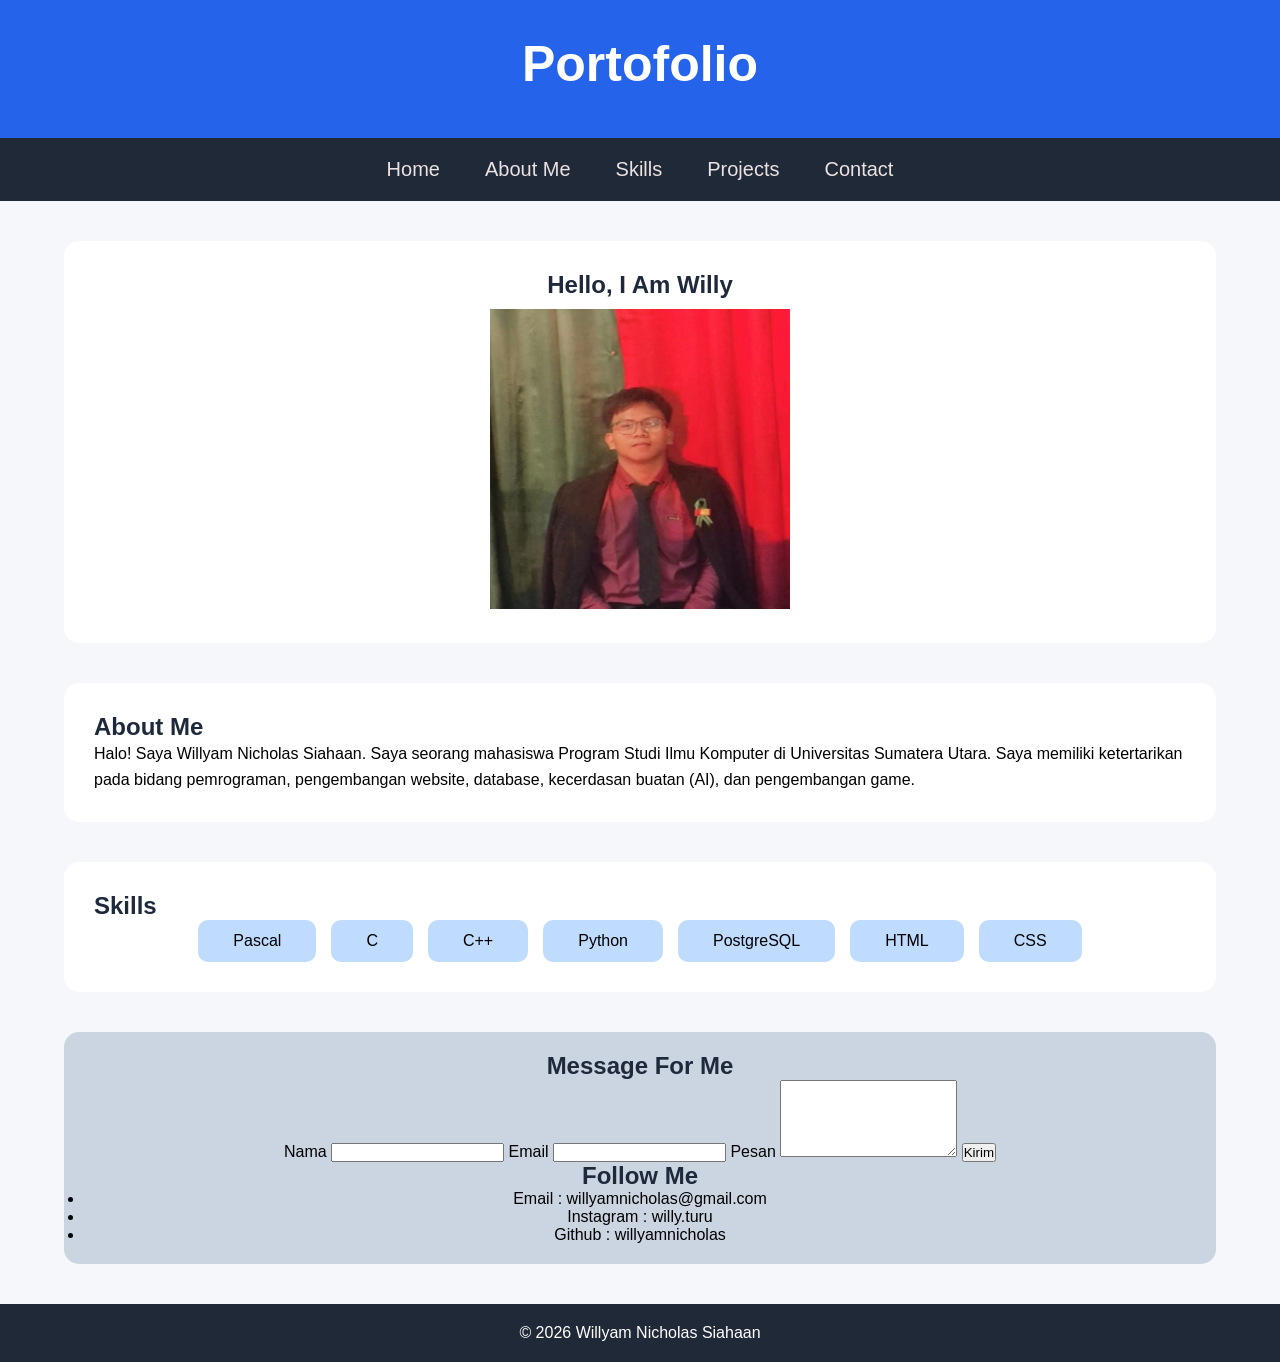
<file: index.html>
<!DOCTYPE html>
<html lang="en">
<head>
    <meta charset="UTF-8">
    <meta name="viewport" content="width=device-width, initial-scale=1.0">
    <title>Portofolio Saya</title>
    <link rel="stylesheet" href="style.css">
</head>
<body>

    <header>
        <h1>Portofolio</h1>
    </header>

    <nav>
        <a href="#Home">Home</a>
        <a href="#About">About Me</a>
        <a href="#Skills">Skills</a>
        <a href="tugasprojek.html">Projects</a>
        <a href="#Contact">Contact</a>
    </nav>

    <main>
        <section id="Home">
            <h2>Hello, I Am Willy</h2>
            <img src="willy.jpeg" alt="Foto Willy" width="  300" height="300">
        </section>

        <section id="About">
            <h2>About Me</h2>

            <p>
                Halo! Saya Willyam Nicholas Siahaan.
                Saya seorang mahasiswa Program Studi Ilmu Komputer
                di Universitas Sumatera Utara.

                Saya memiliki ketertarikan pada bidang
                pemrograman, pengembangan website,
                database, kecerdasan buatan (AI),
                dan pengembangan game.
            </p>
        </section>


        <section id="Skills">
            <h2>Skills</h2>

            <div class="skills-container">
                <div class="skill">Pascal</div>
                <div class="skill">C</div>
                <div class="skill">C++</div>
                <div class="skill">Python</div>
                <div class="skill">PostgreSQL</div>
                <div class="skill">HTML</div>
                <div class="skill">CSS</div>
            </div>
        </section>


        <section id="Contact">
            <h2>Message For Me</h2>
            <form>
                <label for="Nama">Nama</label>
                <input type="text" id="Nama">
                
                <label for="Email">Email</label>
                <input type="email" id="Email">
                
                <label for="Pesan">Pesan</label>
                <textarea id="Pesan" rows="5"></textarea>
                
                <input type="submit" value="Kirim">
                <br>
            </form>

            <h2>Follow Me</h2>
            <ul>
                <li>Email : willyamnicholas@gmail.com</li>
                <li>Instagram : willy.turu</li>
                <li>Github : willyamnicholas</li>
            </ul>
        </section>
    </main>

    <footer>
        <p>&copy; 2026 Willyam Nicholas Siahaan</p>
    </footer>

</body>
</html>
</file>
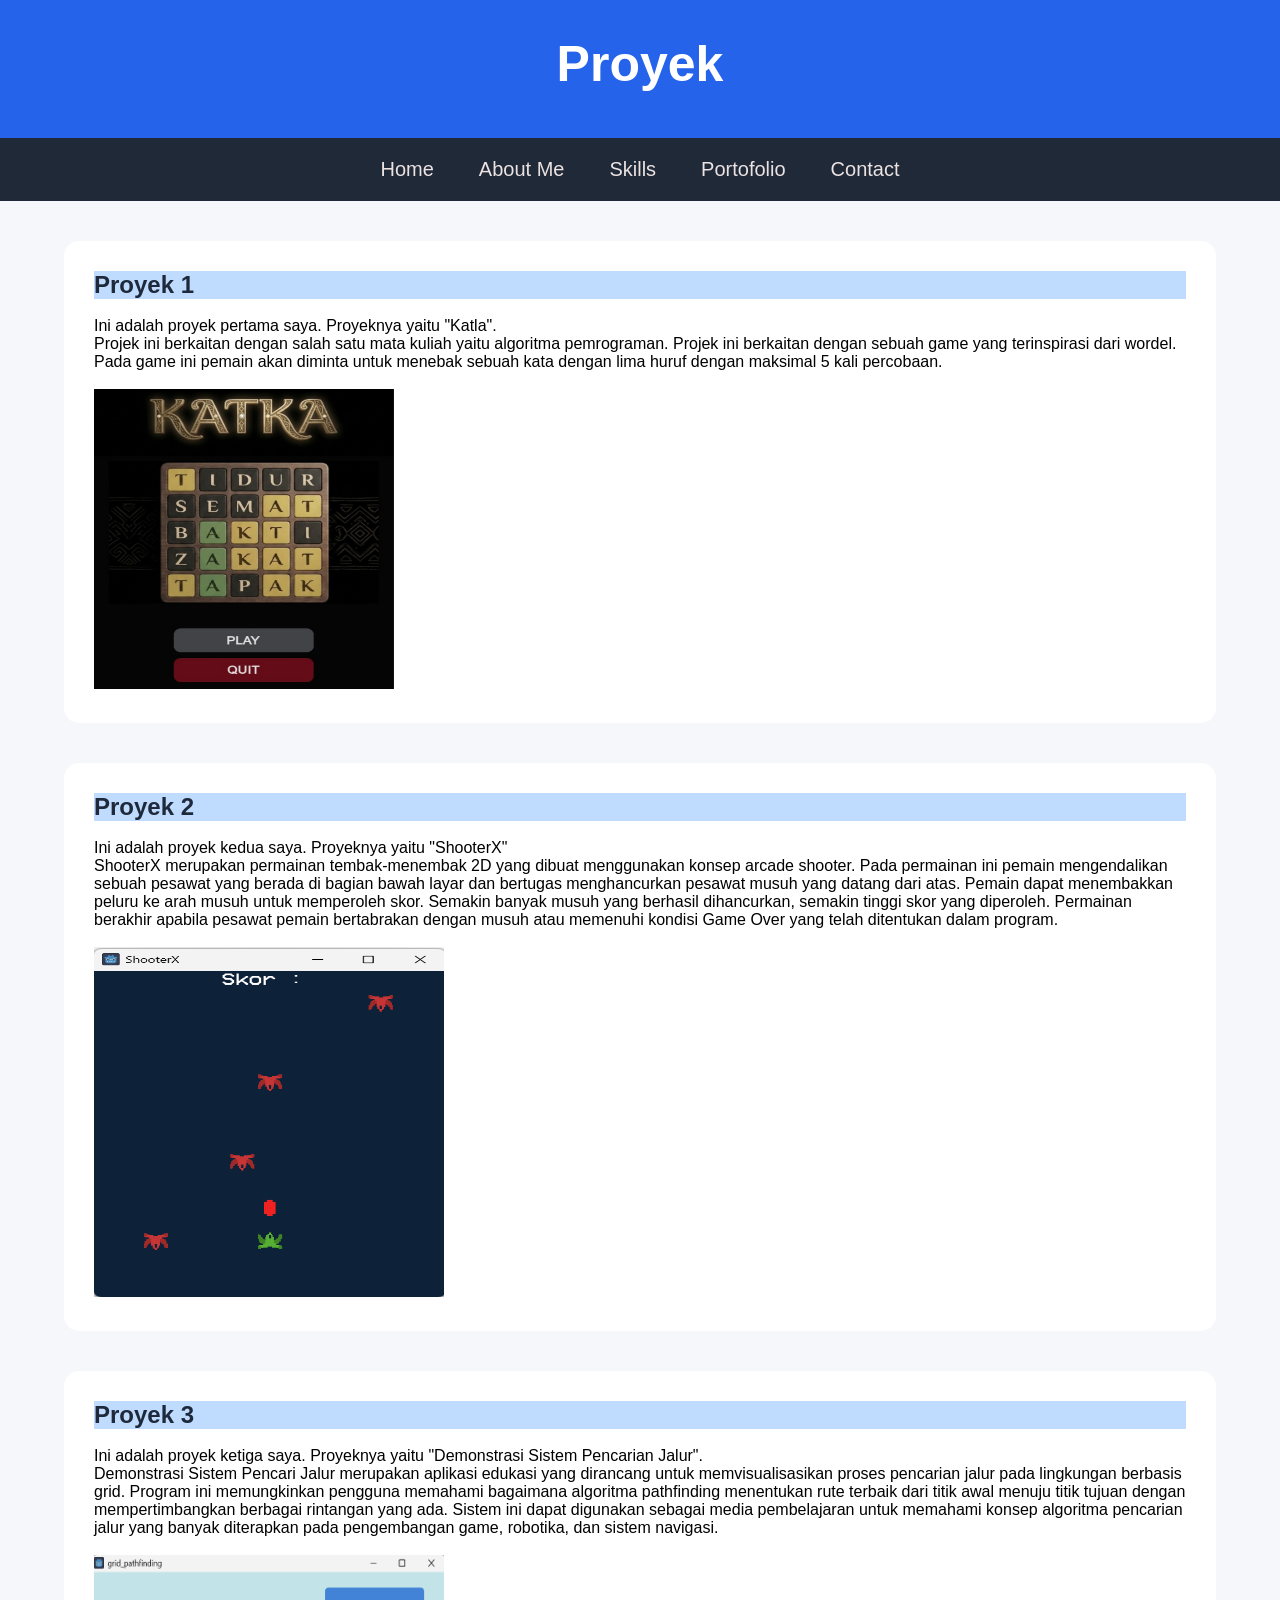
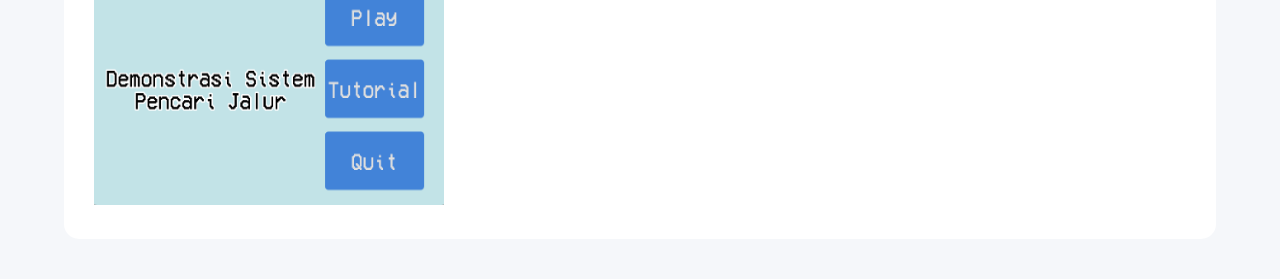
<file: tugasprojek.html>
<!DOCTYPE html>
<html lang="en">
<head>
    <meta charset="UTF-8">
    <meta name="viewport" content="width=device-width, initial-scale=1.0">
    <title>Projek Saya</title>
    <link rel="stylesheet" href="style.css">
</head>
<body>
    <header>
        <h1>Proyek</h1>
    </header>

    <nav style="text-align: center;">
        <a href="index.html">Home</a>
        <a href="index.html">About Me</a>
        <a href="index.html">Skills</a>
        <a href="index.html">Portofolio</a>
        <a href="index.html">Contact</a>
    </nav>
    

    <main>
        <section id ="projek1">
            <h2 style="background-color:#BFDBFE;">Proyek 1</style></h2> <br>
            <p>Ini adalah proyek pertama saya. Proyeknya yaitu "Katla".</p>
            <p>Projek ini berkaitan dengan salah satu mata kuliah yaitu algoritma pemrograman. Projek ini berkaitan dengan sebuah game yang terinspirasi dari wordel. Pada game ini pemain akan diminta untuk menebak sebuah kata dengan lima huruf dengan maksimal 5 kali percobaan. </p> <br>
            <img src="katka.jpeg" alt="katka" width="300" height="300">
        </section>

        <section id ="projek2">
            <h2 style="background-color:#BFDBFE;">Proyek 2</style></h2> <br>
            <p>Ini adalah proyek kedua saya. Proyeknya yaitu "ShooterX"</p> 
            <p>ShooterX merupakan permainan tembak-menembak 2D yang dibuat menggunakan konsep arcade shooter. Pada permainan ini pemain mengendalikan sebuah pesawat yang berada di bagian bawah layar dan bertugas menghancurkan pesawat musuh yang datang dari atas. Pemain dapat menembakkan peluru ke arah musuh untuk memperoleh skor. Semakin banyak musuh yang berhasil dihancurkan, semakin tinggi skor yang diperoleh. Permainan berakhir apabila pesawat pemain bertabrakan dengan musuh atau memenuhi kondisi Game Over yang telah ditentukan dalam program. </p> <br>
            <img src="shooter.png" alt="shooter" width="350" height="350">
        </section>

        <section id ="projek3">
            <h2 style="background-color:#BFDBFE;">Proyek 3</style></h2> <br>
            <p>Ini adalah proyek ketiga saya. Proyeknya yaitu "Demonstrasi Sistem Pencarian Jalur".</p> 
            <p>Demonstrasi Sistem Pencari Jalur merupakan aplikasi edukasi yang dirancang untuk memvisualisasikan proses pencarian jalur pada lingkungan berbasis grid. Program ini memungkinkan pengguna memahami bagaimana algoritma pathfinding menentukan rute terbaik dari titik awal menuju titik tujuan dengan mempertimbangkan berbagai rintangan yang ada. Sistem ini dapat digunakan sebagai media pembelajaran untuk memahami konsep algoritma pencarian jalur yang banyak diterapkan pada pengembangan game, robotika, dan sistem navigasi. </p> <br>
            <img src="grid.png" alt="grid" width="350" height="250">
        </section>
    </main>

</body>
</html>
</file>
<file: style.css>
*{
    box-sizing: border-box;
    margin: 0;
    padding: 0;
}

body{
    background-color: #F5F7FA;
    font-family: Arial, sans-serif;
}


header{
    background-color: #2563EB;
    color: white;
    text-align: center;
    padding: 35px;
}

h1{
    font-size: 50px;
    margin-bottom: 10px;
}

h2{
    color: #1E293B;
    margin-bottom: 0px;
}

nav{
    background-color: #1F2937;
    display: flex;
    justify-content: center;
    gap: 45px;
    padding: 20px;
}

nav a{
    color: rgb(236, 226, 226);
    text-decoration: none;
    font-size: 20px;
}

section{
    background-color: white;
    width: 90%;
    margin: 40px auto;
    padding: 30px;
    border-radius: 15px;
}

#Home{
    text-align: center;
}

#Home img{
    margin-top: 10px;
}

#About p{
    line-height: 1.6;
}


.skills-container{
    display: flex;
    justify-content: center;
    gap: 15px;
    flex-wrap: wrap;
}

.skill{
    background-color: #BFDBFE;
    padding: 12px 35px;
    border-radius: 10px;
}

#Projects img{
    margin-top: 10px;
    border-radius: 30px;
}


#Contact{
    height: auto;  
     background-color: #CBD5E1;
    padding: 20px;
    text-align: center;
}

footer{
    background-color: #1F2937;
    color: white;
    text-align: center;
    padding: 20px;
}


@media screen and (max-width:768px){

    nav{
        flex-direction: column;
        align-items: center;
    }

    .skills-container{
        flex-direction: column;
        align-items: center;
    }

    section{
        width: 95%;
    }

    h1{
        font-size: 35px;
    }
}
</file>
